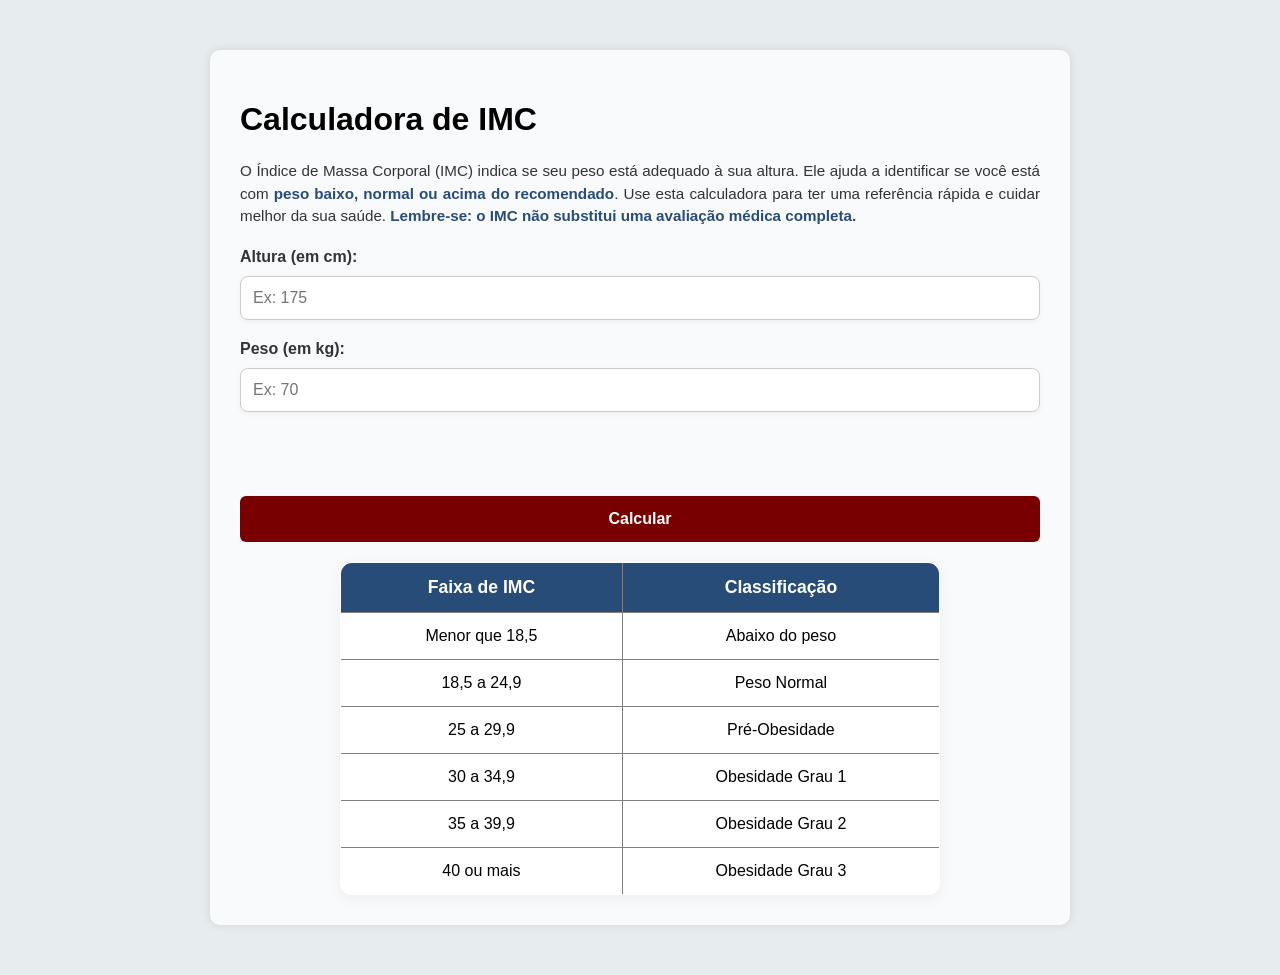
<file: index.html>
<!DOCTYPE html>
<html lang="pt-BR">

<head>
    <meta charset="UTF-8">
    <meta name="viewport" content="width=device-width, initial-scale=1.0">
    <title>Calculadora de IMC</title>
    <link rel="stylesheet" href="style.css">
</head>

<body>
    <div class="calculadora">
        <h1>Calculadora de IMC</h1>

         <p class="info-imc">
        O Índice de Massa Corporal (IMC) indica se seu peso está adequado à sua altura. 
        Ele ajuda a identificar se você está com <strong>peso baixo, normal ou acima do recomendado</strong>. 
        Use esta calculadora para ter uma referência rápida e cuidar melhor da sua saúde. 
        <strong>Lembre-se: o IMC não substitui uma avaliação médica completa.</strong>
    </p>

        <span>Altura (em cm):</span>
        <input id="altura" type="number" placeholder="Ex: 175">
        <span>Peso (em kg): </span>
        <input id="peso" type="number" placeholder="Ex: 70">
        <br><br>

        <br><br>

        <button id="calcular">Calcular</button>
        <div class="tabela-container"></div>
        <table border="1">
            <thead>
                <tr>
                    <th>Faixa de IMC</th>
                    <th>Classificação</th>
                </tr>
            </thead>
            <tbody>
                <tr>
                    <td>Menor que 18,5</td>
                    <td>Abaixo do peso</td>
                </tr>
                <tr>
                    <td>18,5 a 24,9</td>
                    <td>Peso Normal</td>
                </tr>
                <tr>
                    <td>25 a 29,9</td>
                    <td>Pré-Obesidade</td>
                </tr>
                <tr>
                    <td>30 a 34,9</td>
                    <td>Obesidade Grau 1</td>
                </tr>
                <tr>
                    <td>35 a 39,9</td>
                    <td>Obesidade Grau 2</td>
                </tr>
                <tr>
                    <td>40 ou mais</td>
                    <td>Obesidade Grau 3</td>
                </tr>
            </tbody>

        </table>
    </div>



    <p id="resultado"></p>
    </div>
    <script src="script.js"></script>
</body>

</html>
</file>
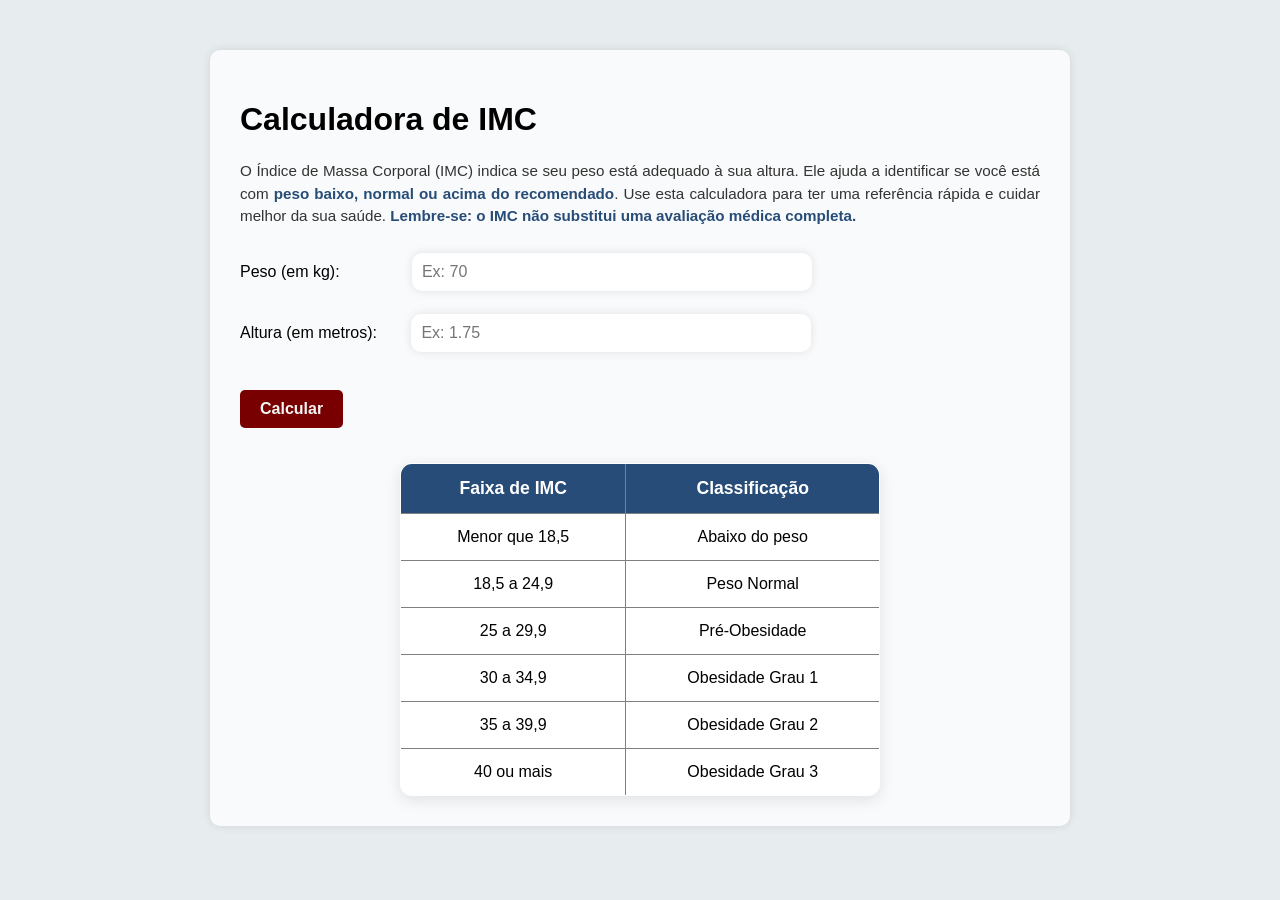
<file: Templates/index.html>
<!DOCTYPE html>
<html lang="pt-BR">

<head>
    <meta charset="UTF-8">
    <title>Calculadora de IMC</title>
    <link rel="stylesheet" href="../Style/style.css">
</head>

<body>
    <div class="calculadora">
        <h1>Calculadora de IMC</h1>

         <p class="info-imc">
        O Índice de Massa Corporal (IMC) indica se seu peso está adequado à sua altura. 
        Ele ajuda a identificar se você está com <strong>peso baixo, normal ou acima do recomendado</strong>. 
        Use esta calculadora para ter uma referência rápida e cuidar melhor da sua saúde. 
        <strong>Lembre-se: o IMC não substitui uma avaliação médica completa.</strong>
    </p>

        <span>Peso (em kg): </span>
        <input id="peso" type="number" placeholder="Ex: 70">
        <br><br>
        <span>Altura (em metros):</span>
        <input id="altura" type="number" placeholder="Ex: 1.75">

        <br><br>

        <button id="calcular">Calcular</button>
        <div class="tabela-container"></div>
        <table border="1">
            <thead>
                <tr>
                    <th>Faixa de IMC</th>
                    <th>Classificação</th>
                </tr>
            </thead>
            <tbody>
                <tr>
                    <td>Menor que 18,5</td>
                    <td>Abaixo do peso</td>
                </tr>
                <tr>
                    <td>18,5 a 24,9</td>
                    <td>Peso Normal</td>
                </tr>
                <tr>
                    <td>25 a 29,9</td>
                    <td>Pré-Obesidade</td>
                </tr>
                <tr>
                    <td>30 a 34,9</td>
                    <td>Obesidade Grau 1</td>
                </tr>
                <tr>
                    <td>35 a 39,9</td>
                    <td>Obesidade Grau 2</td>
                </tr>
                <tr>
                    <td>40 ou mais</td>
                    <td>Obesidade Grau 3</td>
                </tr>
            </tbody>

        </table>
    </div>



    <p id="resultado"></p>
    </div>
    <script src="../Script/script.js"></script>
</body>

</html>
</file>
<file: style.css>
body {
    background-color: #e7ecef;
    margin: 0;
    font-family: Arial, sans-serif;
}

.calculadora {
    max-width: 800px;
    margin: 50px auto;
    background-color: #f9fafb;
    padding: 30px;
    border-radius: 10px;
    box-shadow: 0px 0px 10px rgba(0, 0, 0, 0.1);
}

.calculadora span {
    display: block;
    margin-bottom: 5px;
    font-weight: bold;
    color: #333;
}

.calculadora input {
    width: 100%;
    padding: 12px;
    margin-top: 5px;
    margin-bottom: 20px;
    font-size: 16px;
    box-sizing: border-box;
    border-radius: 8px;
    border: 1px solid #ccc;
    box-shadow: 0px 2px 5px rgba(0, 0, 0, 0.05);
}

.calculadora button {
    width: 100%;
    margin-top: 10px;
    font-weight: bold;
    padding: 14px;
    font-size: 16px;
    cursor: pointer;
    background-color: #780000;
    color: #fff;
    border: none;
    border-radius: 6px;
    transition: background-color 0.3s ease;
}

.calculadora button:hover {
    background-color: #8b8c89;
}

#resultado {
    margin-top: 20px;
    font-size: 18px;
    font-weight: bold;
    color: #274c77;
    text-align: center;
}

table {
    margin: 20px auto 0 auto;
    border-collapse: collapse;
    width: 100%;
    max-width: 600px;
    background-color: white;
    box-shadow: 0 4px 15px rgba(0, 0, 0, 0.05);
    border-radius: 12px;
    overflow: hidden;
    text-align: center;
}

th {
    background-color: #274c77;
    color: white;
    font-size: 1.1em;
}

th, td {
    padding: 14px 18px;
}

tbody tr:hover {
    background-color: #a3cef1;
    transition: 0.3s;
}

.destaque {
    background-color: #6096ba;
    color: white;
    font-weight: bold;
    transition: background-color 0.3s ease;
}

.info-imc {
    margin-bottom: 20px;
    color: #333;
    line-height: 1.5;
    font-size: 0.95em;
    text-align: justify;
}

.info-imc strong {
    color: #274c77;
}

@media (max-width: 600px) {
    .calculadora {
        margin: 20px;
        padding: 20px;
    }

    .calculadora input,
    .calculadora button {
        width: 100%;
        font-size: 16px;
    }

    table {
        width: 100%;
        font-size: 14px;
    }

    th, td {
        padding: 10px;
    }

    .info-imc {
        font-size: 0.9em;
        text-align: left;
    }
}
</file>
<file: Style/style.css>
body {
    background-color: #e7ecef;
    margin: 0;
    font-family: Arial, sans-serif;
}


.calculadora {
    max-width: 800px;
    margin: 50px auto;
    background-color: #f9fafb;
    padding: 30px;
    border-radius: 10px;
    box-shadow: 0px 0px 10px rgba(0, 0, 0, 0.1);
}


.calculadora span {
    margin-bottom: 10px;
}

.calculadora input {
    width: 50%;
    padding: 10px;
    margin-top: 5px;
    margin-left: 30px;
    font-size: 16px;
    box-sizing: border-box;
    border-radius: 10px;
    border: 100px;
    box-shadow: 0px 0px 10px rgba(0, 0, 0, 0.1);
}

#peso {
    margin-left: 67.9px;
}

.calculadora button {

    margin-top: 20px;
    font-weight: bold;
    padding: 10px 20px;
    font-size: 16px;
    cursor: pointer;
    background-color: #780000;
    color: rgb(246, 245, 245);
    border: none;
    border-radius: 5px;
    align-items: center;

}

.calculadora button:hover {
    background-color: #8b8c89;
}

#resultado {
    margin-top: 20px;
    font-size: 18px;
    font-weight: bold;
}

table {
    
    margin-left: auto;
    margin-right: auto;
    border-collapse: collapse;
    width: 60%;
    max-width: 600px;
    background-color: white;
    box-shadow: 0 4px 15px rgba(0, 0, 0, 0.1);
    border-radius: 12px;
    overflow: hidden;
    text-align: center;
    margin-top: 10px;

}

.tabela-container {
    display: flex;
    justify-content: center;
    margin-top: 25px;
}

th {
    background-color: #274c77;
    color: white;
    font-size: 1.1em;
}

th,
td {
    padding: 14px 18px;
}

tbody tr:hover {
    background-color: #a3cef1;
    transition: 0.3s;
}

.destaque {
  background-color: #6096ba; 
  color: white;
  font-weight: bold;
  transition: background-color 0.3s ease;
}



.info-imc {
    margin-bottom: 20px;
    color: #333;
    line-height: 1.5;
    font-size: 0.95em;
    text-align: justify;
}
.info-imc strong {
    color: #274c77; 
}
</file>
